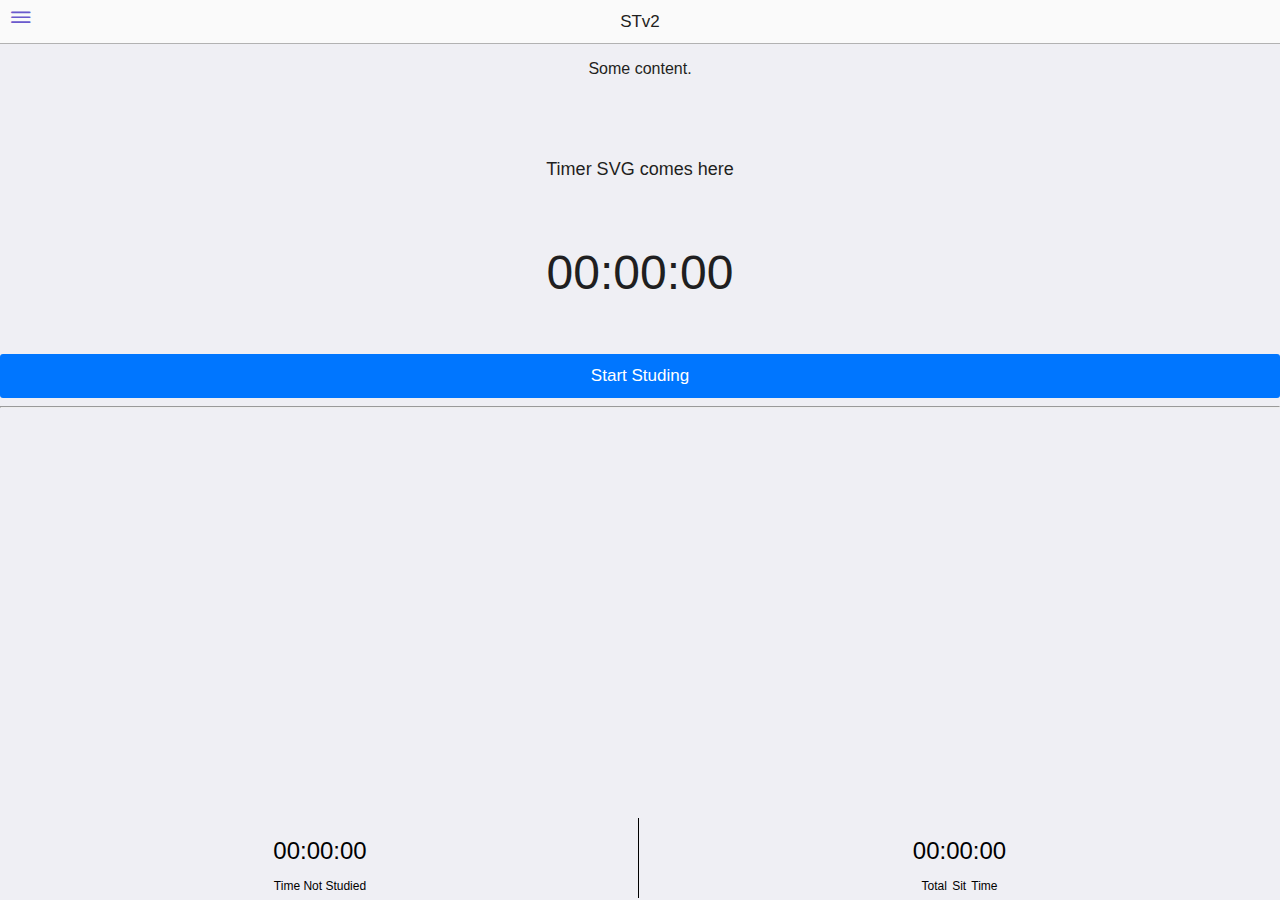
<file: index.html>
<html>
    <head>
        <title>STv2</title>
        <link rel="stylesheet" href="onsenui/css/src/onsenui.css">
    <link rel="stylesheet" href="onsenui/css/css-components-src/onsen-css-components.css">
    <link rel="stylesheet" href="styles/pageComponents.css">
    <link rel="manifest" href="manifest.json">
    <script src="onsenui/scripts/onsenui.js"></script>
    </head>

<body>
  <ons-splitter>
    <ons-splitter-side id="menu" side="left" width="220px" collapse swipeable>
      <ons-page>
        <ons-list>
          <ons-list-item onclick="load('home.html')" tappable>
            Graphs
          </ons-list-item>
          <ons-list-item onclick="fn.load('src/settings.html')" tappable>
            Settings
          </ons-list-item>
          <ons-list-item onclick="load('settings.html')" tappable>
            About
          </ons-list-item>
        </ons-list>
      </ons-page>
    </ons-splitter-side>
    <ons-splitter-content id="content" page="src/track.html"></ons-splitter-content>
  </ons-splitter>

<script>

        window.fn = {};
        window.fn.open = function() {
          var menu = document.getElementById('menu');
          menu.open();
        };

        window.fn.load = function(page) {
          var content = document.getElementById('content');
          var menu = document.getElementById('menu');
          content.load(page)
            .then(menu.close.bind(menu));
        };

        if('serviceWorker' in navigator) {
            navigator.serviceWorker.register('sw.js')
            .then(() => console.log("Service Worker Registered"))
            .catch(e => console.log(e));
         }

</script>


</body>
</html>
</file>
<file: onsenui/css/src/onsenui.css>
@import url("../onsenui-fonts.css");
@import url("./onsenui-core.css");
</file>
<file: onsenui/css/css-components-src/onsen-css-components.css>
@import url('./license.css');
@import url('./theme.css');
@import url('./components/index.css');
@import url('./iphonex-support/index.css');
</file>
<file: styles/pageComponents.css>
.tableBottom {
    position:absolute ;
    bottom:0;width:100%;
    border-style: none;
    table-layout: fixed;
    text-align: center;
}
</file>
